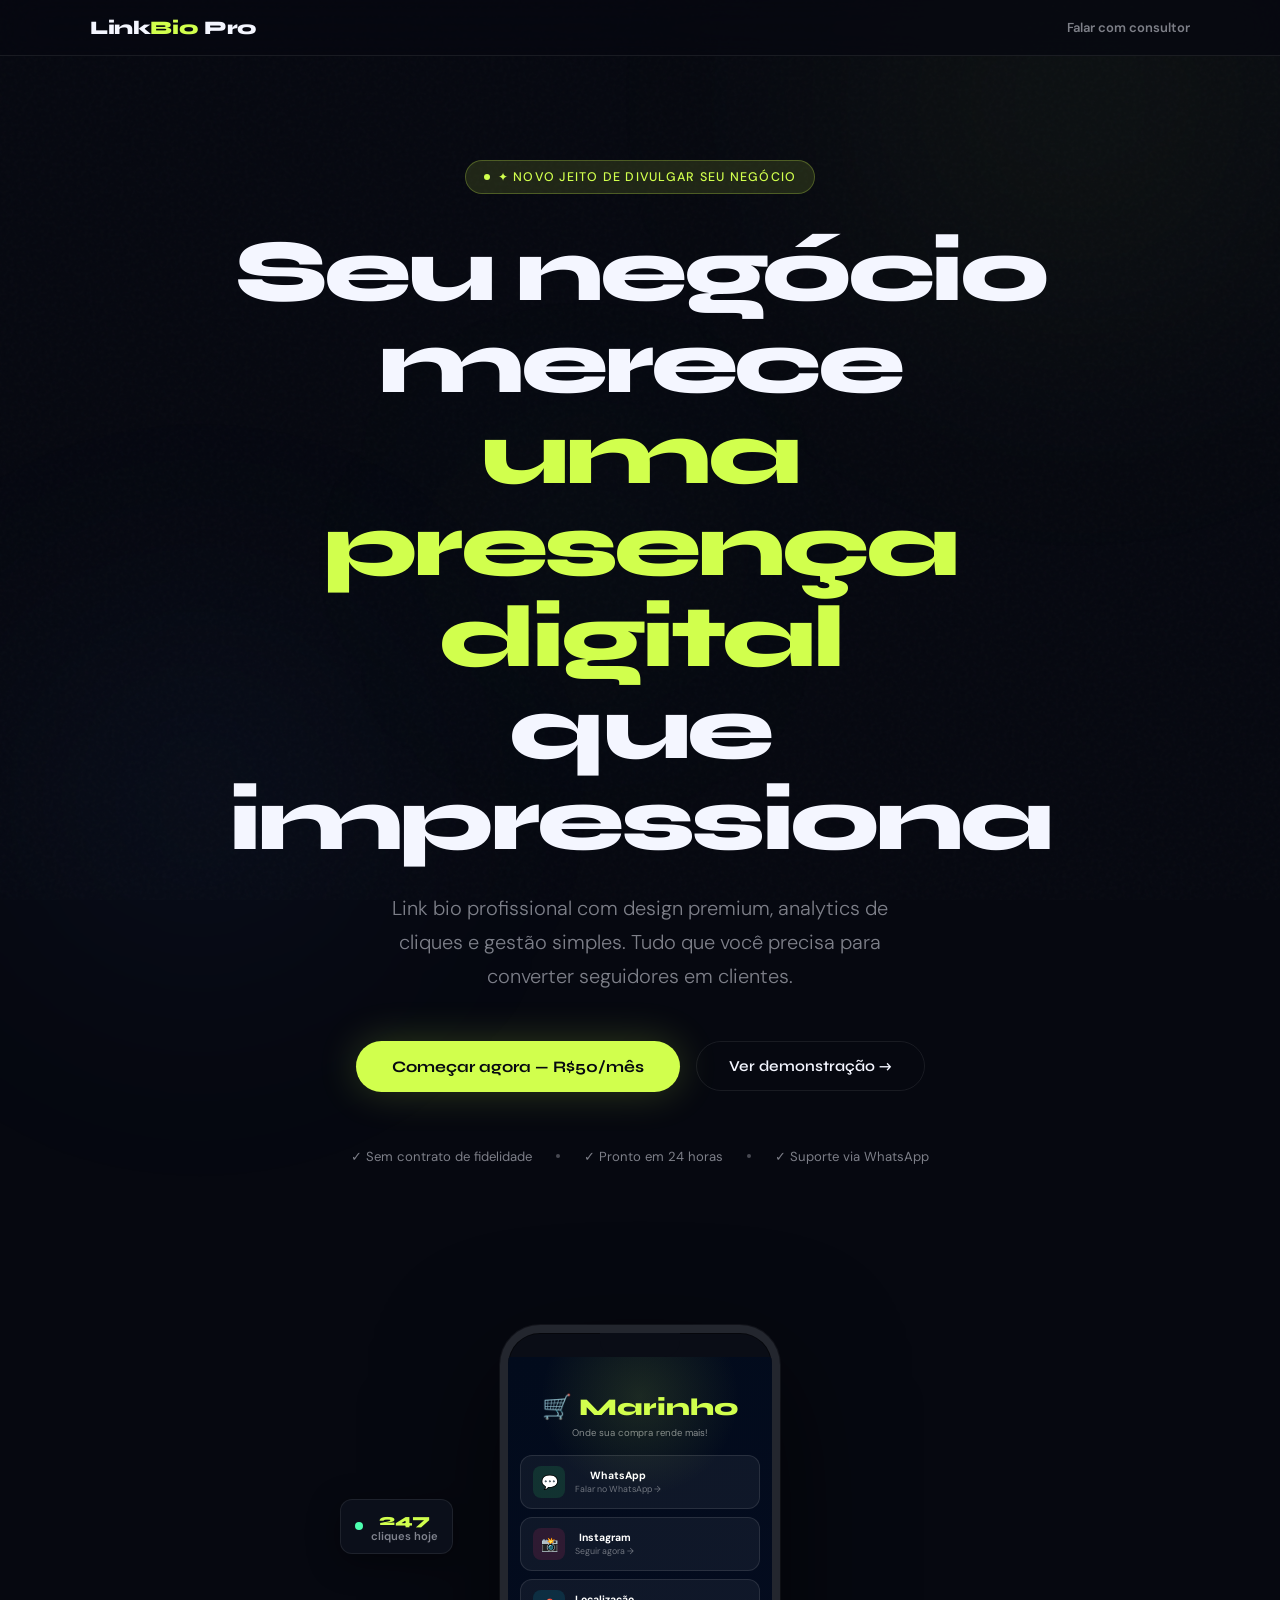
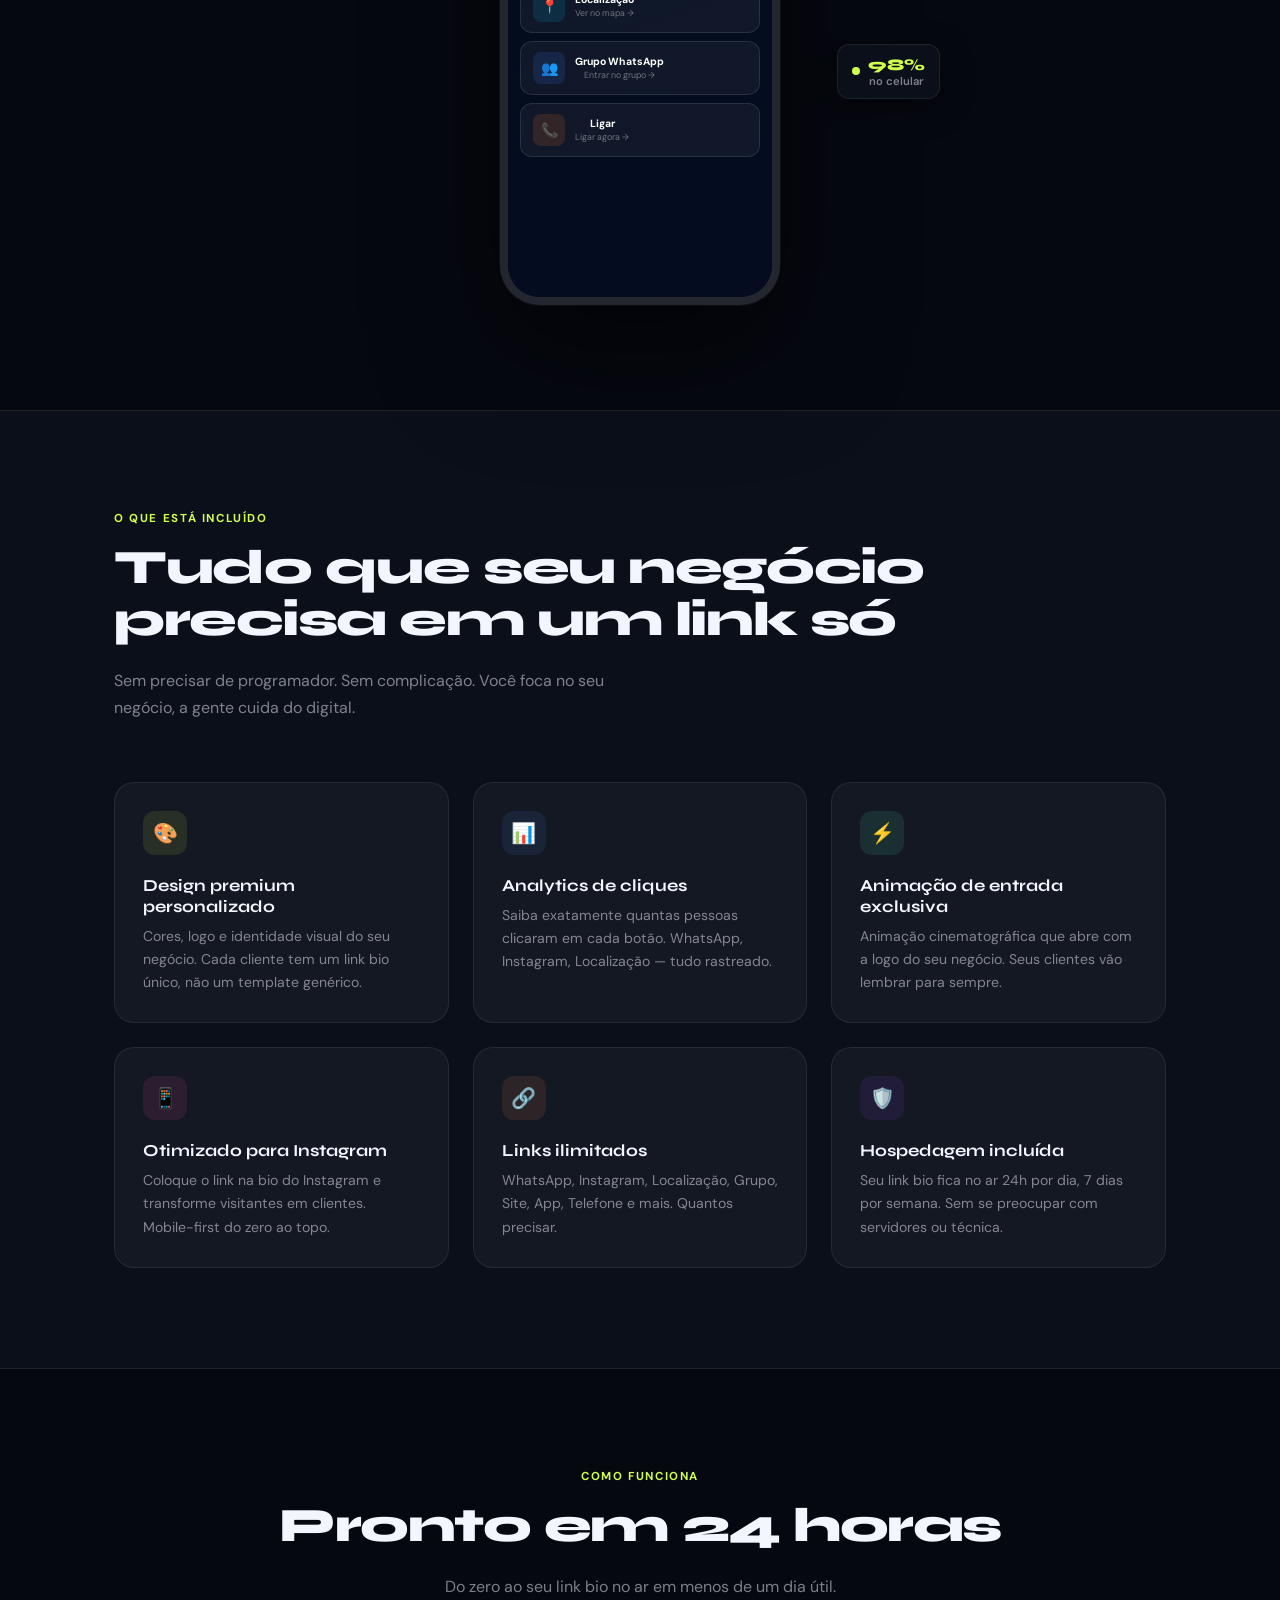
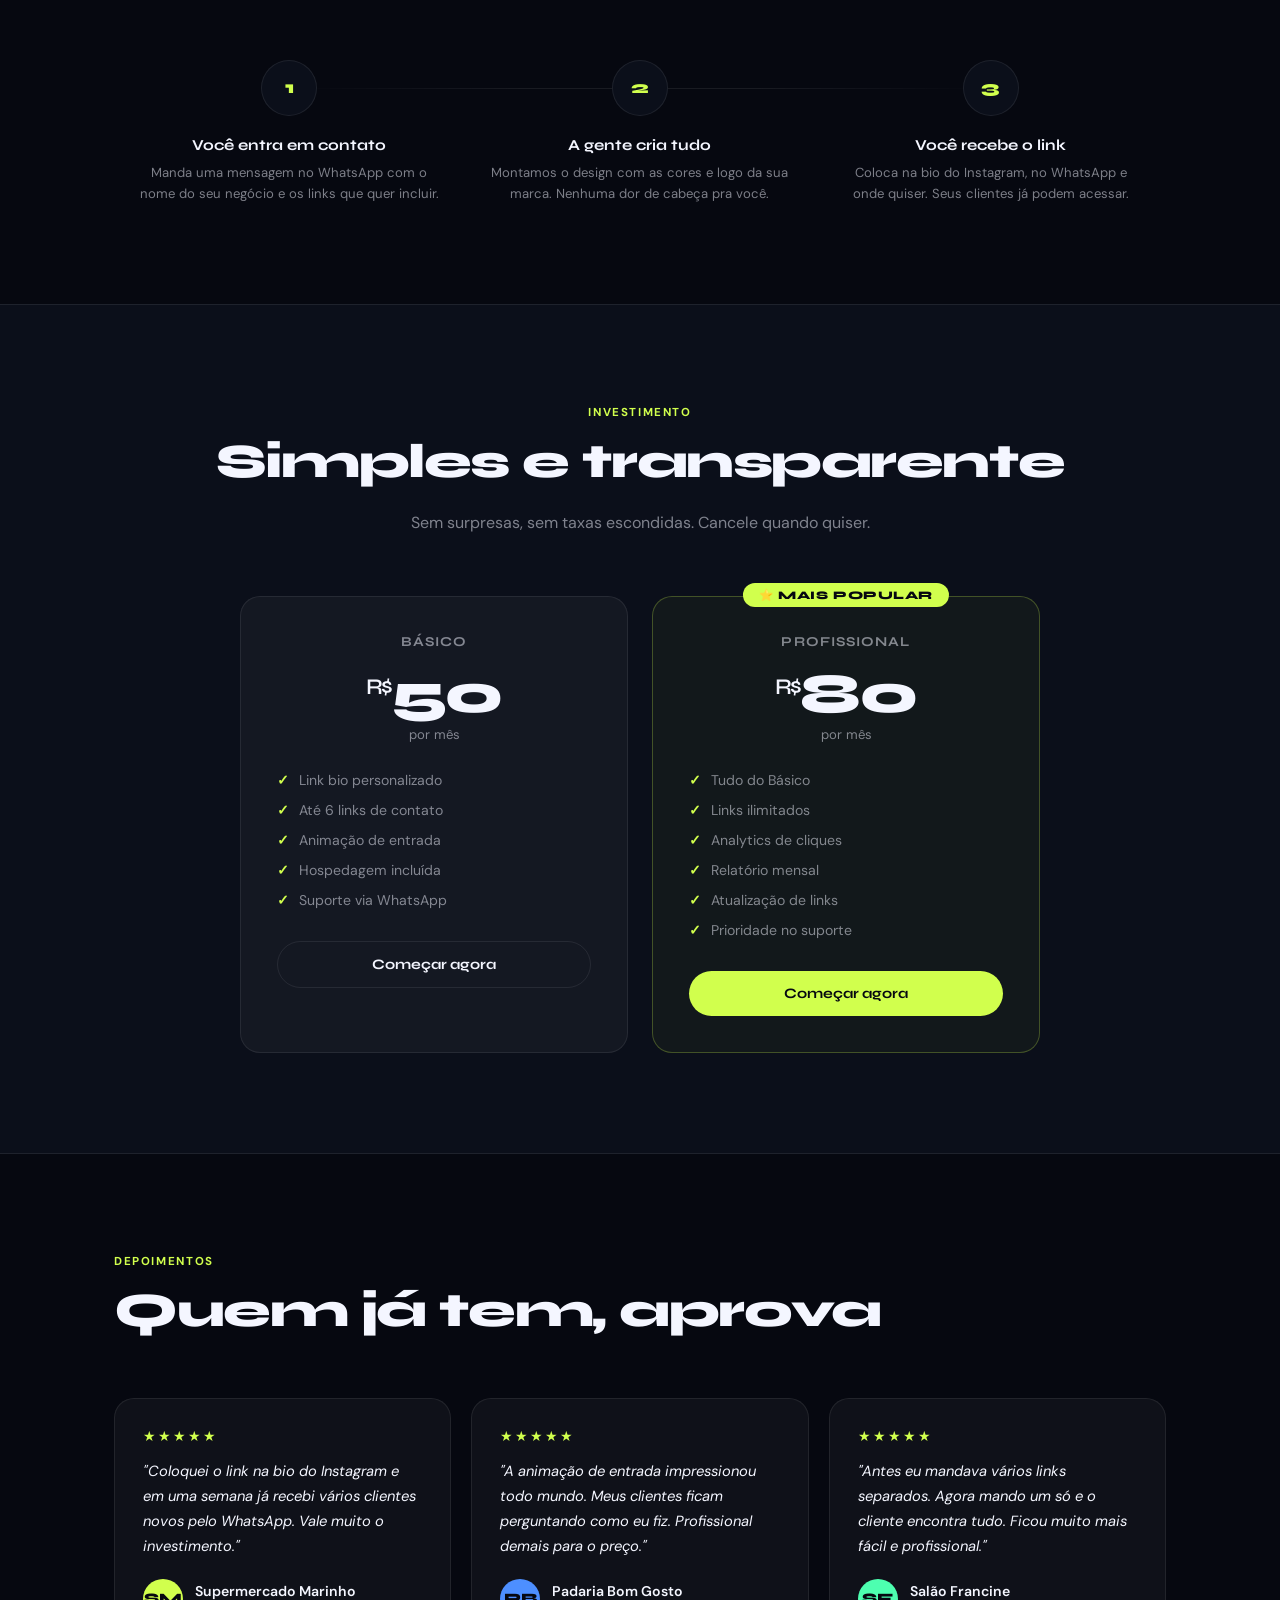
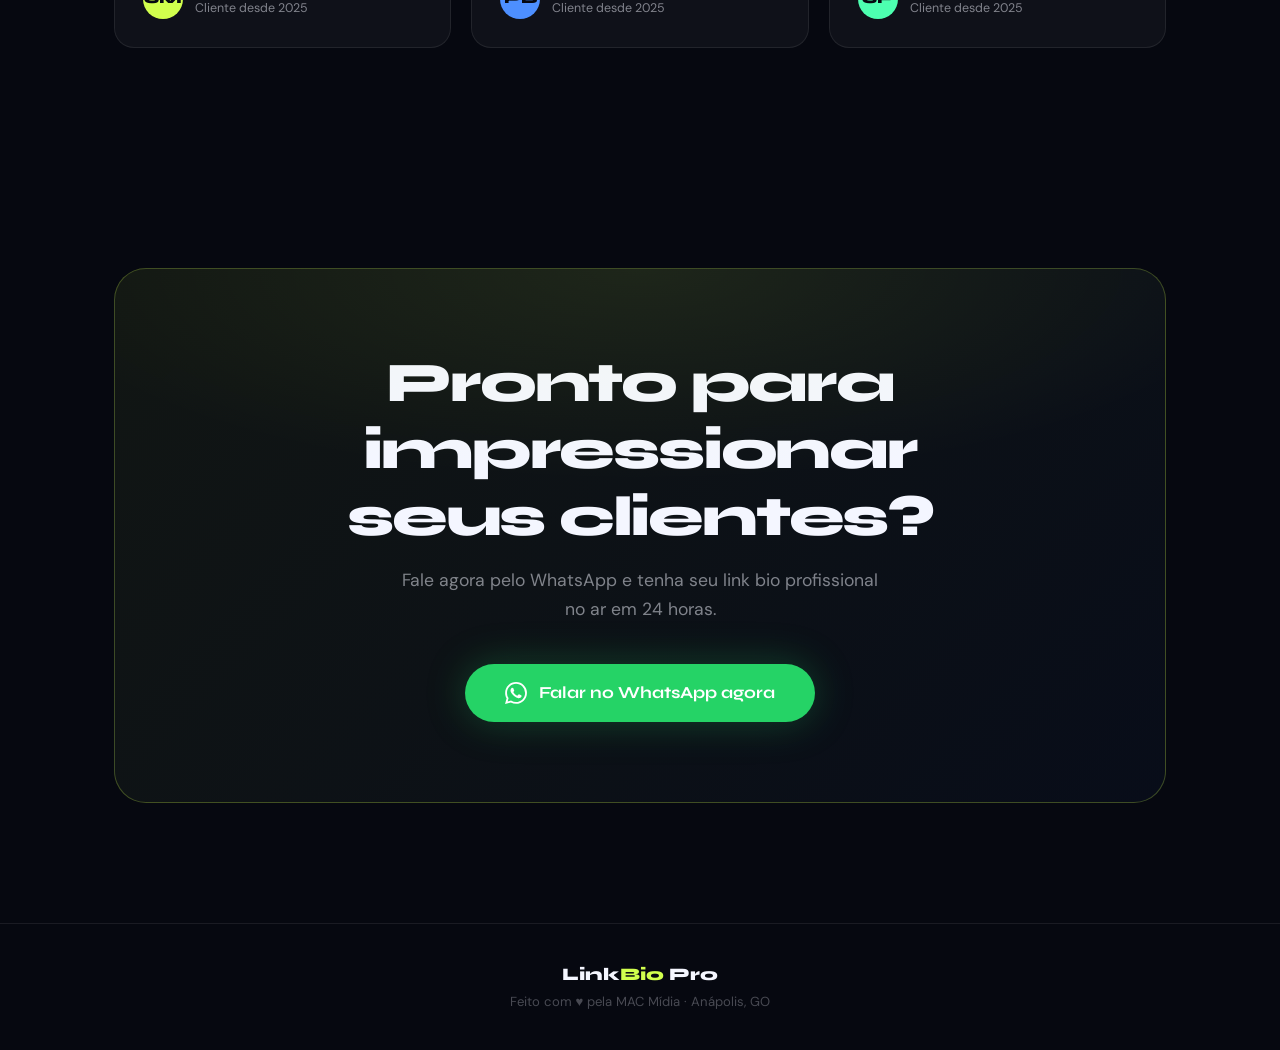
<file: landing.html>
<!DOCTYPE html>
<html lang="pt-br">
<head>
<meta charset="UTF-8">
<meta name="viewport" content="width=device-width, initial-scale=1.0">
<title>LinkBio Pro — Presença digital para o seu negócio</title>
<meta name="description" content="Link bio profissional para negócios locais. Design premium, analytics de cliques e gestão fácil. A partir de R$50/mês.">
<meta property="og:title" content="LinkBio Pro — Presença digital para o seu negócio">
<meta property="og:description" content="Tenha seu link bio profissional por R$50/mês. Design premium, feito para o seu negócio.">
<meta property="og:type" content="website">
<link rel="preconnect" href="https://fonts.googleapis.com">
<link href="https://fonts.googleapis.com/css2?family=Syne:wght@400;500;600;700;800&family=DM+Sans:ital,opsz,wght@0,9..40,300;0,9..40,400;0,9..40,500;1,9..40,300&display=swap" rel="stylesheet">
<style>
*,*::before,*::after{margin:0;padding:0;box-sizing:border-box}
:root{
  --bg:#060810;
  --bg2:#0b0f1a;
  --surface:rgba(255,255,255,0.04);
  --border:rgba(255,255,255,0.08);
  --accent:#d1ff4d;
  --accent-dim:rgba(209,255,77,0.12);
  --accent-border:rgba(209,255,77,0.25);
  --text:#f4f6ff;
  --muted:rgba(244,246,255,0.5);
  --muted2:rgba(244,246,255,0.28);
  --blue:#4d8fff;
  --green:#4dffb0;
  --r:20px;
}
html{scroll-behavior:smooth}
body{font-family:'DM Sans',sans-serif;background:var(--bg);color:var(--text);overflow-x:hidden;-webkit-font-smoothing:antialiased}

/* ── BG ── */
.noise{position:fixed;inset:0;background-image:url("data:image/svg+xml,%3Csvg viewBox='0 0 256 256' xmlns='http://www.w3.org/2000/svg'%3E%3Cfilter id='n'%3E%3CfeTurbulence type='fractalNoise' baseFrequency='0.9' numOctaves='4' stitchTiles='stitch'/%3E%3C/filter%3E%3Crect width='100%25' height='100%25' filter='url(%23n)' opacity='0.04'/%3E%3C/svg%3E");pointer-events:none;z-index:0;opacity:.6}
.orb{position:fixed;border-radius:50%;pointer-events:none;filter:blur(120px)}
.orb1{width:800px;height:800px;top:-300px;right:-200px;background:radial-gradient(circle,rgba(209,255,77,0.06),transparent 65%)}
.orb2{width:600px;height:600px;bottom:-200px;left:-100px;background:radial-gradient(circle,rgba(77,143,255,0.07),transparent 65%)}
.orb3{width:400px;height:400px;top:40%;left:30%;background:radial-gradient(circle,rgba(77,255,176,0.04),transparent 65%)}

/* ── LAYOUT ── */
.container{max-width:1100px;margin:0 auto;padding:0 24px;position:relative;z-index:1}
section{padding:100px 0}

/* ── NAV ── */
nav{position:fixed;top:0;width:100%;z-index:100;padding:16px 24px;display:flex;align-items:center;justify-content:space-between;background:rgba(6,8,16,0.7);backdrop-filter:blur(24px);border-bottom:1px solid var(--border)}
.nav-inner{max-width:1100px;margin:0 auto;width:100%;display:flex;align-items:center;justify-content:space-between}
.nav-logo{font-family:'Syne',sans-serif;font-size:1.2rem;font-weight:800;letter-spacing:-.02em}
.nav-logo span{color:var(--accent)}
.nav-cta{background:var(--accent);color:#060810;padding:10px 22px;border-radius:50px;font-family:'Syne',sans-serif;font-weight:700;font-size:.85rem;text-decoration:none;transition:filter .2s,transform .2s;display:inline-flex;align-items:center;gap:8px}
.nav-cta:hover{filter:brightness(1.1);transform:translateY(-1px)}

/* ── HERO ── */
.hero{padding:160px 0 100px;text-align:center;position:relative}
.hero-badge{display:inline-flex;align-items:center;gap:8px;font-size:.78rem;font-weight:500;letter-spacing:.1em;text-transform:uppercase;color:var(--accent);background:var(--accent-dim);border:1px solid var(--accent-border);padding:8px 18px;border-radius:50px;margin-bottom:32px}
.hero-badge::before{content:'';width:6px;height:6px;border-radius:50%;background:var(--accent);animation:pulse 2s infinite}
@keyframes pulse{0%,100%{opacity:1}50%{opacity:.3}}
.hero h1{font-family:'Syne',sans-serif;font-size:clamp(2.8rem,7vw,5.5rem);font-weight:800;line-height:1.04;letter-spacing:-.04em;margin-bottom:24px;max-width:900px;margin-left:auto;margin-right:auto}
.hero h1 .line2{color:var(--accent)}
.hero-sub{font-size:clamp(1rem,2.5vw,1.25rem);color:var(--muted);max-width:560px;margin:0 auto 48px;line-height:1.7;font-weight:300}
.hero-actions{display:flex;align-items:center;justify-content:center;gap:16px;flex-wrap:wrap}
.btn-primary{background:var(--accent);color:#060810;padding:16px 36px;border-radius:50px;font-family:'Syne',sans-serif;font-weight:700;font-size:1rem;text-decoration:none;transition:all .2s;display:inline-flex;align-items:center;gap:10px;box-shadow:0 0 40px rgba(209,255,77,0.2)}
.btn-primary:hover{filter:brightness(1.08);transform:translateY(-2px);box-shadow:0 0 60px rgba(209,255,77,0.3)}
.btn-secondary{background:transparent;color:var(--text);padding:15px 32px;border-radius:50px;font-family:'Syne',sans-serif;font-weight:600;font-size:.95rem;text-decoration:none;border:1px solid var(--border);transition:all .2s;display:inline-flex;align-items:center;gap:8px}
.btn-secondary:hover{border-color:rgba(255,255,255,0.2);background:var(--surface)}
.hero-proof{margin-top:56px;display:flex;align-items:center;justify-content:center;gap:24px;flex-wrap:wrap}
.proof-item{display:flex;align-items:center;gap:8px;font-size:.82rem;color:var(--muted)}
.proof-dot{width:4px;height:4px;border-radius:50%;background:var(--muted2)}

/* ── PHONE MOCKUP ── */
.mockup-section{padding:60px 0 100px;text-align:center}
.phone-wrap{display:inline-block;position:relative}
.phone-frame{width:280px;background:#0a0d16;border-radius:40px;border:8px solid rgba(255,255,255,0.1);overflow:hidden;box-shadow:0 40px 120px rgba(0,0,0,0.6),0 0 0 1px rgba(255,255,255,0.06),inset 0 0 0 1px rgba(0,0,0,0.5);position:relative}
.phone-notch{width:80px;height:24px;background:#0a0d16;border-radius:0 0 16px 16px;margin:0 auto;position:relative;z-index:10}
.phone-screen{height:540px;background:linear-gradient(160deg,#020b1c 0%,#050c20 100%);overflow:hidden;position:relative;display:flex;flex-direction:column;align-items:center;padding:16px 12px}
.phone-logo{width:80px;height:auto;object-fit:contain;filter:drop-shadow(0 0 12px rgba(209,255,77,0.3));margin:16px auto 8px}
.phone-logo-text{font-family:'Syne',sans-serif;font-size:1.5rem;font-weight:900;color:#fff;text-align:center;margin-bottom:4px}
.phone-desc{font-size:.6rem;color:rgba(255,255,255,0.5);text-align:center;margin-bottom:16px}
.phone-cards{display:flex;flex-direction:column;gap:8px;width:100%}
.phone-card{background:rgba(255,255,255,0.05);border:1px solid rgba(255,255,255,0.1);border-radius:12px;padding:10px 12px;display:flex;align-items:center;gap:10px;text-decoration:none}
.phone-card-icon{width:32px;height:32px;border-radius:8px;display:flex;align-items:center;justify-content:center;font-size:14px;flex-shrink:0}
.phone-card-text{display:flex;flex-direction:column}
.phone-card-name{font-size:.65rem;font-weight:700;color:#fff}
.phone-card-cta{font-size:.55rem;color:rgba(255,255,255,0.4);margin-top:1px}
.phone-glow{position:absolute;width:200px;height:200px;border-radius:50%;background:radial-gradient(circle,rgba(209,255,77,0.12),transparent 70%);top:-60px;left:50%;transform:translateX(-50%);pointer-events:none}
.float-tag{position:absolute;background:var(--bg2);border:1px solid var(--border);border-radius:12px;padding:10px 14px;font-size:.75rem;font-weight:600;display:flex;align-items:center;gap:8px;white-space:nowrap;box-shadow:0 8px 32px rgba(0,0,0,0.4)}
.float-tag.left{left:-160px;top:30%}
.float-tag.right{right:-160px;top:55%}
.float-tag .dot{width:8px;height:8px;border-radius:50%}
.float-tag .num{font-family:'Syne',sans-serif;font-size:1rem;font-weight:800;color:var(--accent)}

/* ── FEATURES ── */
.section-label{font-size:.72rem;font-weight:700;letter-spacing:.14em;text-transform:uppercase;color:var(--accent);margin-bottom:16px}
.section-title{font-family:'Syne',sans-serif;font-size:clamp(2rem,4vw,3rem);font-weight:800;letter-spacing:-.03em;line-height:1.1;margin-bottom:20px}
.section-sub{font-size:1rem;color:var(--muted);line-height:1.7;max-width:500px}
.features-grid{display:grid;grid-template-columns:repeat(auto-fit,minmax(300px,1fr));gap:24px;margin-top:60px}
.feat-card{background:var(--surface);border:1px solid var(--border);border-radius:var(--r);padding:28px;transition:border-color .2s,transform .2s}
.feat-card:hover{border-color:rgba(255,255,255,0.14);transform:translateY(-4px)}
.feat-icon{width:44px;height:44px;border-radius:12px;display:flex;align-items:center;justify-content:center;font-size:20px;margin-bottom:20px}
.feat-icon.yellow{background:rgba(209,255,77,0.1)}
.feat-icon.blue{background:rgba(77,143,255,0.1)}
.feat-icon.green{background:rgba(77,255,176,0.1)}
.feat-icon.pink{background:rgba(255,77,178,0.1)}
.feat-icon.orange{background:rgba(255,150,77,0.1)}
.feat-icon.purple{background:rgba(150,77,255,0.1)}
.feat-card h3{font-family:'Syne',sans-serif;font-size:1.05rem;font-weight:700;margin-bottom:8px}
.feat-card p{font-size:.88rem;color:var(--muted);line-height:1.65}

/* ── HOW IT WORKS ── */
.steps{display:grid;grid-template-columns:repeat(auto-fit,minmax(220px,1fr));gap:0;position:relative;margin-top:60px}
.steps::before{content:'';position:absolute;top:28px;left:calc(1/6 * 100%);right:calc(1/6 * 100%);height:1px;background:linear-gradient(to right,transparent,var(--border),var(--border),transparent)}
.step{text-align:center;padding:0 24px;position:relative}
.step-num{width:56px;height:56px;border-radius:50%;background:var(--bg2);border:1px solid var(--border);display:flex;align-items:center;justify-content:center;font-family:'Syne',sans-serif;font-size:1.1rem;font-weight:800;color:var(--accent);margin:0 auto 20px;position:relative;z-index:1}
.step h3{font-family:'Syne',sans-serif;font-size:.95rem;font-weight:700;margin-bottom:8px}
.step p{font-size:.82rem;color:var(--muted);line-height:1.6}

/* ── PRICING ── */
.pricing-wrap{display:grid;grid-template-columns:repeat(auto-fit,minmax(280px,1fr));gap:24px;max-width:800px;margin:60px auto 0}
.price-card{border-radius:var(--r);padding:36px;border:1px solid var(--border);background:var(--surface);position:relative}
.price-card.featured{border-color:var(--accent-border);background:rgba(209,255,77,0.04)}
.price-popular{position:absolute;top:-14px;left:50%;transform:translateX(-50%);background:var(--accent);color:#060810;font-family:'Syne',sans-serif;font-size:.72rem;font-weight:800;padding:5px 16px;border-radius:50px;white-space:nowrap;letter-spacing:.05em}
.price-name{font-family:'Syne',sans-serif;font-size:.85rem;font-weight:700;letter-spacing:.08em;text-transform:uppercase;color:var(--muted);margin-bottom:16px}
.price-value{font-family:'Syne',sans-serif;font-size:3.5rem;font-weight:800;letter-spacing:-.04em;line-height:1;margin-bottom:4px}
.price-value sup{font-size:1.4rem;font-weight:600;vertical-align:top;margin-top:10px;display:inline-block}
.price-per{font-size:.82rem;color:var(--muted);margin-bottom:28px}
.price-list{list-style:none;display:flex;flex-direction:column;gap:12px;margin-bottom:32px}
.price-list li{display:flex;align-items:center;gap:10px;font-size:.88rem;color:var(--muted)}
.price-list li::before{content:'✓';color:var(--accent);font-weight:700;font-size:.9rem;flex-shrink:0}
.price-btn{display:block;text-align:center;padding:14px;border-radius:50px;font-family:'Syne',sans-serif;font-weight:700;font-size:.9rem;text-decoration:none;transition:all .2s}
.price-btn.primary{background:var(--accent);color:#060810}
.price-btn.primary:hover{filter:brightness(1.08)}
.price-btn.ghost{border:1px solid var(--border);color:var(--text)}
.price-btn.ghost:hover{border-color:rgba(255,255,255,0.2);background:var(--surface)}

/* ── TESTIMONIAL ── */
.testimonial-grid{display:grid;grid-template-columns:repeat(auto-fit,minmax(280px,1fr));gap:20px;margin-top:60px}
.testi-card{background:var(--surface);border:1px solid var(--border);border-radius:var(--r);padding:28px}
.testi-stars{color:var(--accent);font-size:14px;margin-bottom:14px;letter-spacing:2px}
.testi-text{font-size:.92rem;color:var(--text);line-height:1.7;margin-bottom:20px;font-style:italic}
.testi-author{display:flex;align-items:center;gap:12px}
.testi-avatar{width:40px;height:40px;border-radius:50%;display:flex;align-items:center;justify-content:center;font-family:'Syne',sans-serif;font-weight:800;font-size:.9rem;color:#060810;flex-shrink:0}
.testi-name{font-size:.88rem;font-weight:600}
.testi-role{font-size:.78rem;color:var(--muted)}

/* ── CTA FINAL ── */
.cta-section{text-align:center;padding:120px 0}
.cta-box{background:linear-gradient(135deg,rgba(209,255,77,0.06) 0%,rgba(77,143,255,0.04) 100%);border:1px solid var(--accent-border);border-radius:32px;padding:80px 40px;position:relative;overflow:hidden}
.cta-box::before{content:'';position:absolute;inset:0;background:radial-gradient(ellipse 60% 40% at 50% 0%,rgba(209,255,77,0.08),transparent);pointer-events:none}
.cta-box h2{font-family:'Syne',sans-serif;font-size:clamp(2rem,5vw,3.5rem);font-weight:800;letter-spacing:-.04em;margin-bottom:16px}
.cta-box p{font-size:1.1rem;color:var(--muted);margin-bottom:40px;max-width:480px;margin-left:auto;margin-right:auto;line-height:1.65}
.whatsapp-btn{display:inline-flex;align-items:center;gap:12px;background:#25d366;color:#fff;padding:18px 40px;border-radius:50px;font-family:'Syne',sans-serif;font-weight:700;font-size:1.05rem;text-decoration:none;transition:all .2s;box-shadow:0 0 40px rgba(37,211,102,0.25)}
.whatsapp-btn:hover{filter:brightness(1.1);transform:translateY(-2px);box-shadow:0 0 60px rgba(37,211,102,0.35)}
.whatsapp-btn svg{width:22px;height:22px;fill:white}

/* ── FOOTER ── */
footer{border-top:1px solid var(--border);padding:40px 24px;text-align:center}
.footer-logo{font-family:'Syne',sans-serif;font-size:1.1rem;font-weight:800;margin-bottom:8px}
.footer-logo span{color:var(--accent)}
footer p{font-size:.82rem;color:var(--muted2)}

/* ── ANIMATIONS ── */
.reveal{opacity:0;transform:translateY(32px);transition:opacity .7s ease,transform .7s ease}
.reveal.visible{opacity:1;transform:translateY(0)}
.reveal-delay-1{transition-delay:.1s}
.reveal-delay-2{transition-delay:.2s}
.reveal-delay-3{transition-delay:.3s}

/* ── RESPONSIVE ── */
@media(max-width:768px){
  section{padding:70px 0}
  .float-tag{display:none}
  .steps::before{display:none}
  .steps{grid-template-columns:1fr;gap:32px}
  .hero{padding:120px 0 70px}
  nav{padding:14px 20px}
}
</style>
</head>
<body>

<div class="noise"></div>
<div class="orb orb1"></div>
<div class="orb orb2"></div>
<div class="orb orb3"></div>

<!-- NAV -->
<nav>
  <div class="nav-inner">
    <div class="nav-logo">Link<span>Bio</span> Pro</div>
    <a href="https://wa.me/5562981880182?text=Vi%20um%20link%20bio%20e%20quero%20um%20igual!" style="color:var(--muted); font-size:13px; text-decoration:none; font-weight:600;">Falar com consultor</a>
  </div>
</nav>

<!-- HERO -->
<section class="hero">
  <div class="container">
    <div class="hero-badge">
      ✦ Novo jeito de divulgar seu negócio
    </div>
    <h1>
      Seu negócio merece<br>
      <span class="line2">uma presença digital</span><br>
      que impressiona
    </h1>
    <p class="hero-sub">
      Link bio profissional com design premium, analytics de cliques e gestão simples. Tudo que você precisa para converter seguidores em clientes.
    </p>
    <div class="hero-actions">
      <a href="https://wa.me/5562981880182?text=Olá!%20Vi%20o%20LinkBio%20Pro%20e%20quero%20saber%20mais%20sobre%20os%20planos." class="btn-primary" target="_blank">
        Começar agora — R$50/mês
      </a>
      <a href="linkbio.html#supermarinho" class="btn-secondary" target="_blank">
        Ver demonstração →
      </a>
    </div>
    <div class="hero-proof">
      <div class="proof-item">✓ Sem contrato de fidelidade</div>
      <div class="proof-dot"></div>
      <div class="proof-item">✓ Pronto em 24 horas</div>
      <div class="proof-dot"></div>
      <div class="proof-item">✓ Suporte via WhatsApp</div>
    </div>
  </div>
</section>

<!-- MOCKUP -->
<div class="mockup-section">
  <div style="position:relative;display:inline-block">
    <div class="phone-frame">
      <div class="phone-notch"></div>
      <div class="phone-screen">
        <div class="phone-glow"></div>
        <div class="phone-logo-text" style="color:#d1ff4d;margin-top:20px">🛒 Marinho</div>
        <div class="phone-desc">Onde sua compra rende mais!</div>
        <div class="phone-cards">
          <div class="phone-card">
            <div class="phone-card-icon" style="background:rgba(37,211,102,0.15)">💬</div>
            <div class="phone-card-text">
              <span class="phone-card-name">WhatsApp</span>
              <span class="phone-card-cta">Falar no WhatsApp →</span>
            </div>
          </div>
          <div class="phone-card">
            <div class="phone-card-icon" style="background:rgba(225,48,108,0.15)">📸</div>
            <div class="phone-card-text">
              <span class="phone-card-name">Instagram</span>
              <span class="phone-card-cta">Seguir agora →</span>
            </div>
          </div>
          <div class="phone-card">
            <div class="phone-card-icon" style="background:rgba(6,182,212,0.15)">📍</div>
            <div class="phone-card-text">
              <span class="phone-card-name">Localização</span>
              <span class="phone-card-cta">Ver no mapa →</span>
            </div>
          </div>
          <div class="phone-card">
            <div class="phone-card-icon" style="background:rgba(59,130,246,0.15)">👥</div>
            <div class="phone-card-text">
              <span class="phone-card-name">Grupo WhatsApp</span>
              <span class="phone-card-cta">Entrar no grupo →</span>
            </div>
          </div>
          <div class="phone-card">
            <div class="phone-card-icon" style="background:rgba(249,115,22,0.15)">📞</div>
            <div class="phone-card-text">
              <span class="phone-card-name">Ligar</span>
              <span class="phone-card-cta">Ligar agora →</span>
            </div>
          </div>
        </div>
      </div>
    </div>

    <!-- Float tags desktop -->
    <div class="float-tag left">
      <div class="dot" style="background:#4dffb0"></div>
      <div>
        <div class="num">247</div>
        <div style="font-size:.7rem;color:var(--muted)">cliques hoje</div>
      </div>
    </div>
    <div class="float-tag right">
      <div class="dot" style="background:#d1ff4d"></div>
      <div>
        <div class="num">98%</div>
        <div style="font-size:.7rem;color:var(--muted)">no celular</div>
      </div>
    </div>
  </div>
</div>

<!-- FEATURES -->
<section style="background:var(--bg2);border-top:1px solid var(--border);border-bottom:1px solid var(--border)">
  <div class="container">
    <div class="section-label reveal">O que está incluído</div>
    <h2 class="section-title reveal reveal-delay-1">Tudo que seu negócio<br>precisa em um link só</h2>
    <p class="section-sub reveal reveal-delay-2">Sem precisar de programador. Sem complicação. Você foca no seu negócio, a gente cuida do digital.</p>

    <div class="features-grid">
      <div class="feat-card reveal">
        <div class="feat-icon yellow">🎨</div>
        <h3>Design premium personalizado</h3>
        <p>Cores, logo e identidade visual do seu negócio. Cada cliente tem um link bio único, não um template genérico.</p>
      </div>
      <div class="feat-card reveal reveal-delay-1">
        <div class="feat-icon blue">📊</div>
        <h3>Analytics de cliques</h3>
        <p>Saiba exatamente quantas pessoas clicaram em cada botão. WhatsApp, Instagram, Localização — tudo rastreado.</p>
      </div>
      <div class="feat-card reveal reveal-delay-2">
        <div class="feat-icon green">⚡</div>
        <h3>Animação de entrada exclusiva</h3>
        <p>Animação cinematográfica que abre com a logo do seu negócio. Seus clientes vão lembrar para sempre.</p>
      </div>
      <div class="feat-card reveal">
        <div class="feat-icon pink">📱</div>
        <h3>Otimizado para Instagram</h3>
        <p>Coloque o link na bio do Instagram e transforme visitantes em clientes. Mobile-first do zero ao topo.</p>
      </div>
      <div class="feat-card reveal reveal-delay-1">
        <div class="feat-icon orange">🔗</div>
        <h3>Links ilimitados</h3>
        <p>WhatsApp, Instagram, Localização, Grupo, Site, App, Telefone e mais. Quantos precisar.</p>
      </div>
      <div class="feat-card reveal reveal-delay-2">
        <div class="feat-icon purple">🛡️</div>
        <h3>Hospedagem incluída</h3>
        <p>Seu link bio fica no ar 24h por dia, 7 dias por semana. Sem se preocupar com servidores ou técnica.</p>
      </div>
    </div>
  </div>
</section>

<!-- HOW IT WORKS -->
<section>
  <div class="container" style="text-align:center">
    <div class="section-label reveal">Como funciona</div>
    <h2 class="section-title reveal reveal-delay-1">Pronto em 24 horas</h2>
    <p class="section-sub reveal reveal-delay-2" style="margin:0 auto">Do zero ao seu link bio no ar em menos de um dia útil.</p>

    <div class="steps">
      <div class="step reveal">
        <div class="step-num">1</div>
        <h3>Você entra em contato</h3>
        <p>Manda uma mensagem no WhatsApp com o nome do seu negócio e os links que quer incluir.</p>
      </div>
      <div class="step reveal reveal-delay-1">
        <div class="step-num">2</div>
        <h3>A gente cria tudo</h3>
        <p>Montamos o design com as cores e logo da sua marca. Nenhuma dor de cabeça pra você.</p>
      </div>
      <div class="step reveal reveal-delay-2">
        <div class="step-num">3</div>
        <h3>Você recebe o link</h3>
        <p>Coloca na bio do Instagram, no WhatsApp e onde quiser. Seus clientes já podem acessar.</p>
      </div>
    </div>
  </div>
</section>

<!-- PRICING -->
<section style="background:var(--bg2);border-top:1px solid var(--border);border-bottom:1px solid var(--border)">
  <div class="container" style="text-align:center">
    <div class="section-label reveal">Investimento</div>
    <h2 class="section-title reveal reveal-delay-1">Simples e transparente</h2>
    <p class="section-sub reveal reveal-delay-2" style="margin:0 auto">Sem surpresas, sem taxas escondidas. Cancele quando quiser.</p>

    <div class="pricing-wrap">
      <div class="price-card reveal">
        <div class="price-name">Básico</div>
        <div class="price-value"><sup>R$</sup>50</div>
        <div class="price-per">por mês</div>
        <ul class="price-list">
          <li>Link bio personalizado</li>
          <li>Até 6 links de contato</li>
          <li>Animação de entrada</li>
          <li>Hospedagem incluída</li>
          <li>Suporte via WhatsApp</li>
        </ul>
        <a href="https://wa.me/5562981880182?text=Olá!%20Gostaria%20de%20contratar%20o%20plano%20Básico%20do%20LinkBio%20Pro." class="price-btn ghost" target="_blank">Começar agora</a>
      </div>

      <div class="price-card featured reveal reveal-delay-1">
        <div class="price-popular">⭐ MAIS POPULAR</div>
        <div class="price-name">Profissional</div>
        <div class="price-value"><sup>R$</sup>80</div>
        <div class="price-per">por mês</div>
        <ul class="price-list">
          <li>Tudo do Básico</li>
          <li>Links ilimitados</li>
          <li>Analytics de cliques</li>
          <li>Relatório mensal</li>
          <li>Atualização de links</li>
          <li>Prioridade no suporte</li>
        </ul>
        <a href="https://wa.me/5562981880182?text=Olá!%20Gostaria%20de%20contratar%20o%20plano%20Profissional%20do%20LinkBio%20Pro." class="price-btn primary" target="_blank">Começar agora</a>
      </div>
    </div>
  </div>
</section>

<!-- TESTIMONIALS -->
<section>
  <div class="container">
    <div class="section-label reveal">Depoimentos</div>
    <h2 class="section-title reveal reveal-delay-1">Quem já tem, aprova</h2>

    <div class="testimonial-grid">
      <div class="testi-card reveal">
        <div class="testi-stars">★★★★★</div>
        <p class="testi-text">"Coloquei o link na bio do Instagram e em uma semana já recebi vários clientes novos pelo WhatsApp. Vale muito o investimento."</p>
        <div class="testi-author">
          <div class="testi-avatar" style="background:var(--accent)">SM</div>
          <div>
            <div class="testi-name">Supermercado Marinho</div>
            <div class="testi-role">Cliente desde 2025</div>
          </div>
        </div>
      </div>
      <div class="testi-card reveal reveal-delay-1">
        <div class="testi-stars">★★★★★</div>
        <p class="testi-text">"A animação de entrada impressionou todo mundo. Meus clientes ficam perguntando como eu fiz. Profissional demais para o preço."</p>
        <div class="testi-author">
          <div class="testi-avatar" style="background:var(--blue)">PB</div>
          <div>
            <div class="testi-name">Padaria Bom Gosto</div>
            <div class="testi-role">Cliente desde 2025</div>
          </div>
        </div>
      </div>
      <div class="testi-card reveal reveal-delay-2">
        <div class="testi-stars">★★★★★</div>
        <p class="testi-text">"Antes eu mandava vários links separados. Agora mando um só e o cliente encontra tudo. Ficou muito mais fácil e profissional."</p>
        <div class="testi-author">
          <div class="testi-avatar" style="background:var(--green);color:#060810">SF</div>
          <div>
            <div class="testi-name">Salão Francine</div>
            <div class="testi-role">Cliente desde 2025</div>
          </div>
        </div>
      </div>
    </div>
  </div>
</section>

<!-- CTA FINAL -->
<section class="cta-section">
  <div class="container">
    <div class="cta-box reveal">
      <h2>Pronto para impressionar<br>seus clientes?</h2>
      <p>Fale agora pelo WhatsApp e tenha seu link bio profissional no ar em 24 horas.</p>
      <a href="https://wa.me/5562981880182?text=Olá!%20Vi%20o%20LinkBio%20Pro%20e%20quero%20saber%20mais%20sobre%20os%20planos." class="whatsapp-btn" target="_blank">
        <svg viewBox="0 0 24 24" xmlns="http://www.w3.org/2000/svg"><path d="M17.472 14.382c-.297-.149-1.758-.867-2.03-.967-.273-.099-.471-.148-.67.15-.197.297-.767.966-.94 1.164-.173.199-.347.223-.644.075-.297-.15-1.255-.463-2.39-1.475-.883-.788-1.48-1.761-1.653-2.059-.173-.297-.018-.458.13-.606.134-.133.298-.347.446-.52.149-.174.198-.298.298-.497.099-.198.05-.371-.025-.52-.075-.149-.669-1.612-.916-2.207-.242-.579-.487-.5-.669-.51-.173-.008-.371-.01-.57-.01-.198 0-.52.074-.792.372-.272.297-1.04 1.016-1.04 2.479 0 1.462 1.065 2.875 1.213 3.074.149.198 2.096 3.2 5.077 4.487.709.306 1.262.489 1.694.625.712.227 1.36.195 1.871.118.571-.085 1.758-.719 2.006-1.413.248-.694.248-1.289.173-1.413-.074-.124-.272-.198-.57-.347m-5.421 7.403h-.004a9.87 9.87 0 01-5.031-1.378l-.361-.214-3.741.982.998-3.648-.235-.374a9.86 9.86 0 01-1.51-5.26c.001-5.45 4.436-9.884 9.888-9.884 2.64 0 5.122 1.03 6.988 2.898a9.825 9.825 0 012.893 6.994c-.003 5.45-4.437 9.884-9.885 9.884m8.413-18.297A11.815 11.815 0 0012.05 0C5.495 0 .16 5.335.157 11.892c0 2.096.547 4.142 1.588 5.945L.057 24l6.305-1.654a11.882 11.882 0 005.683 1.448h.005c6.554 0 11.89-5.335 11.893-11.893a11.821 11.821 0 00-3.48-8.413z"/></svg>
        Falar no WhatsApp agora
      </a>
    </div>
  </div>
</section>

<!-- FOOTER -->
<footer>
  <div class="footer-logo">Link<span>Bio</span> Pro</div>
  <p>Feito com ♥ pela MAC Mídia · Anápolis, GO</p>
</footer>

<script>
const observer = new IntersectionObserver((entries) => {
  entries.forEach(e => {
    if(e.isIntersecting) {
      e.target.classList.add('visible');
      observer.unobserve(e.target);
    }
  });
}, {threshold: 0.12});

document.querySelectorAll('.reveal').forEach(el => observer.observe(el));
</script>
</body>
</html>
</file>
